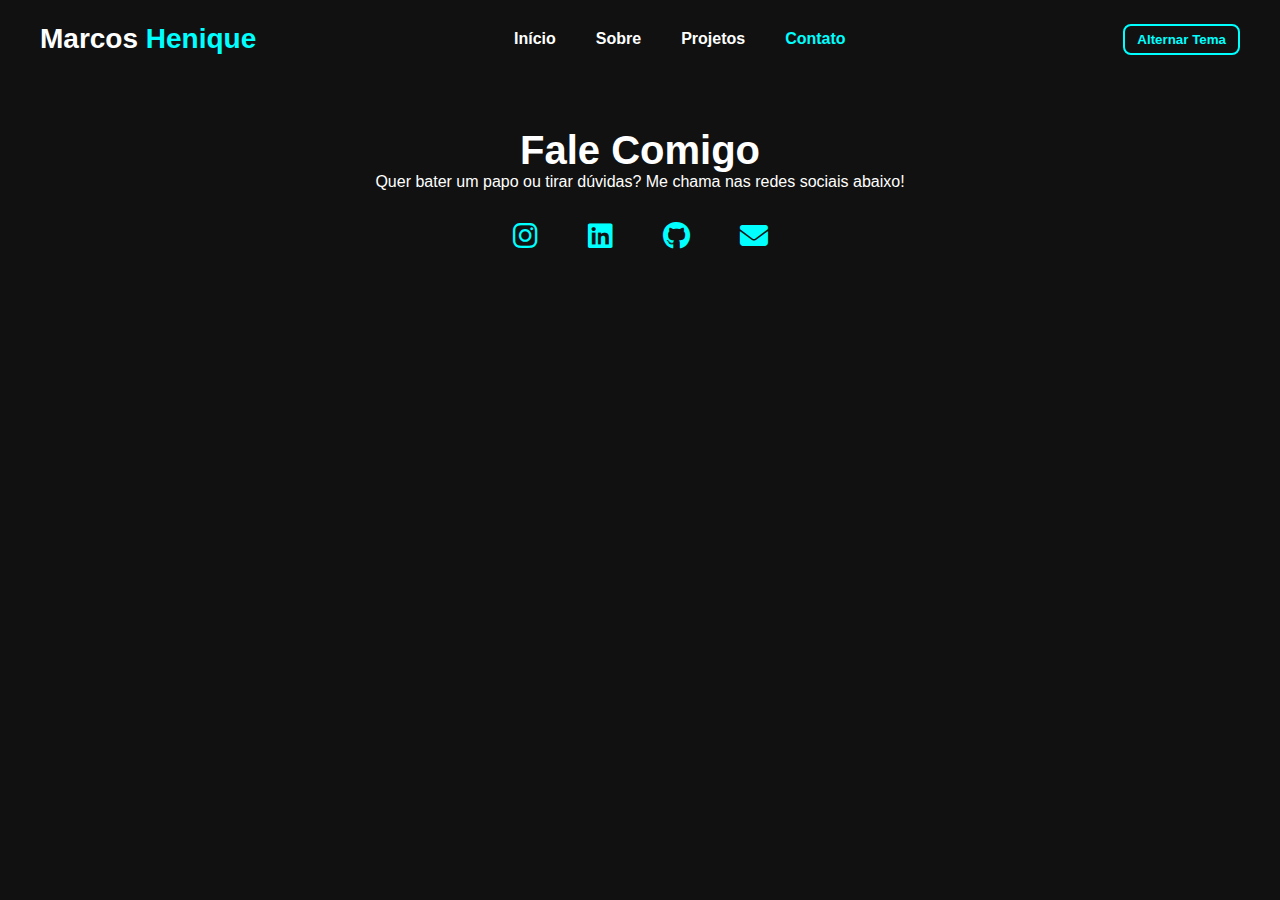
<file: contato.html>
<!DOCTYPE html>
<html lang="pt-br">
<head>
  <meta charset="UTF-8" />
  <meta name="viewport" content="width=device-width, initial-scale=1.0" />
  <title>Contato - Marcos Henrique</title>
  <!-- Font Awesome para ícones -->
<link rel="stylesheet" href="https://cdnjs.cloudflare.com/ajax/libs/font-awesome/6.5.0/css/all.min.css">

  <link rel="stylesheet" href="style.css" />
</head>
<body>
  <header>
    <h1>Marcos <span>Henique</span></h1>
    <nav>
      <a href="index.html">Início</a>
      <a href="sobre.html">Sobre</a>
      <a href="projetos.html">Projetos</a>
      <a href="contato.html" class="ativo">Contato</a>
    </nav>
    <button class="theme-toggle" onclick="document.body.classList.toggle('light-mode')">
      Alternar Tema
    </button>
  </header>
  <main class="fade-in">
    <h2>Fale Comigo</h2>
    <p>Quer bater um papo ou tirar dúvidas? Me chama nas redes sociais abaixo!</p>
    <section class="redes">
      <div class="icones-redes">
        <a href="https://www.instagram.com/elmarcoshenrique" target="_blank"><i class="fab fa-instagram"></i></a>
        <a href="https://www.linkedin.com/in/marcos-henrique-338554238?utm_source=share&utm_campaign=share_via&utm_content=profile&utm_medium=ios_app " target="_blank"><i class="fab fa-linkedin"></i></a>
        <a href="https://github.com/MarcowDev" target="_blank"><i class="fab fa-github"></i></a>
        <a href="mailto:hanry.marcos018@gmail.com" target="_blank"><i class="fas fa-envelope"></i></a>
      </div>
    </section>
  </main>
</body>
</html>
</file>
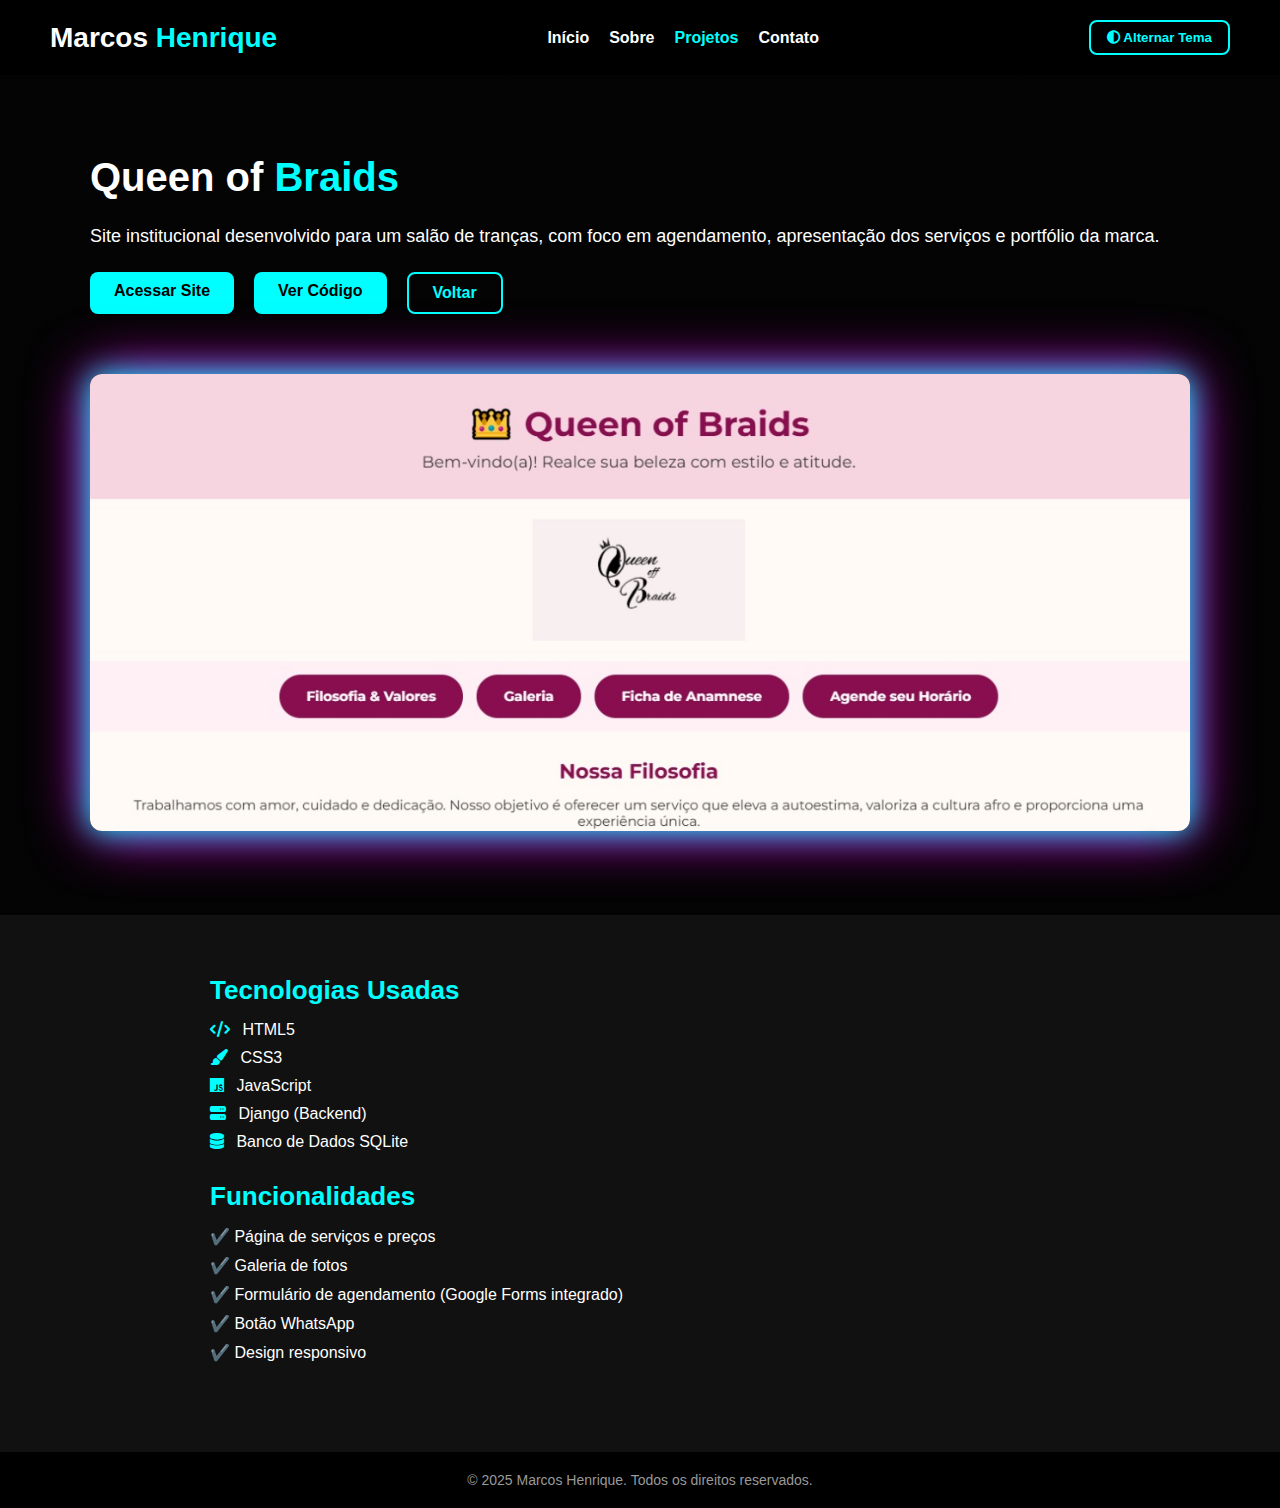
<file: projeto-queen-of-braids.html>
<!DOCTYPE html>
<html lang="pt-br">
<head>
  <meta charset="UTF-8" />
  <meta name="viewport" content="width=device-width, initial-scale=1.0" />
  <title>Queen of Braids - Projeto | Marcos Henrique</title>
  <link rel="stylesheet" href="https://cdnjs.cloudflare.com/ajax/libs/font-awesome/6.5.0/css/all.min.css" />
  <link rel="stylesheet" href="css/style-projeto-individual.css" />
</head>
<body>

  <!-- HEADER -->
  <header>
    <h1>Marcos <span>Henrique</span></h1>
    <nav>
      <a href="index.html">Início</a>
      <a href="sobre.html">Sobre</a>
      <a href="projetos.html" class="ativo">Projetos</a>
      <a href="contato.html">Contato</a>
    </nav>
    <button class="theme-toggle" onclick="document.body.classList.toggle('light-mode')">
      <i class="fas fa-adjust"></i> Alternar Tema
    </button>
  </header>

  <!-- HERO -->
  <section class="project-hero">
    <div class="content">
      <div class="text">
        <h2>Queen of <span>Braids</span></h2>
        <p>Site institucional desenvolvido para um salão de tranças, com foco em agendamento, apresentação dos serviços e portfólio da marca.</p>
        <div class="buttons">
          <a href="https://queen-of-braids.netlify.app/ " target="_blank" class="btn">Acessar Site</a>
          <a href="https://github.com/marcowdev/Queen_of_braids" target="_blank" class="btn">Ver Código</a>
          <a href="projetos.html" class="btn voltar">Voltar</a>
        </div>
      </div>
      <div class="image">
        <img src="imagens/queen_of_braids.jpg" alt="Queen of Braids">
      </div>
    </div>
  </section>

  <!-- DETALHES -->
  <section class="details">
    <h3>Tecnologias Usadas</h3>
    <ul>
      <li><i class="fas fa-code"></i> HTML5</li>
      <li><i class="fas fa-paint-brush"></i> CSS3</li>
      <li><i class="fab fa-js"></i> JavaScript</li>
      <li><i class="fas fa-server"></i> Django (Backend)</li>
      <li><i class="fas fa-database"></i> Banco de Dados SQLite</li>
    </ul>

    <h3>Funcionalidades</h3>
    <ul>
      <li>✔️ Página de serviços e preços</li>
      <li>✔️ Galeria de fotos</li>
      <li>✔️ Formulário de agendamento (Google Forms integrado)</li>
      <li>✔️ Botão WhatsApp</li>
      <li>✔️ Design responsivo</li>
    </ul>
  </section>

  <!-- FOOTER -->
  <footer>
    <p>&copy; 2025 Marcos Henrique. Todos os direitos reservados.</p>
  </footer>

</body>
</html>
</file>
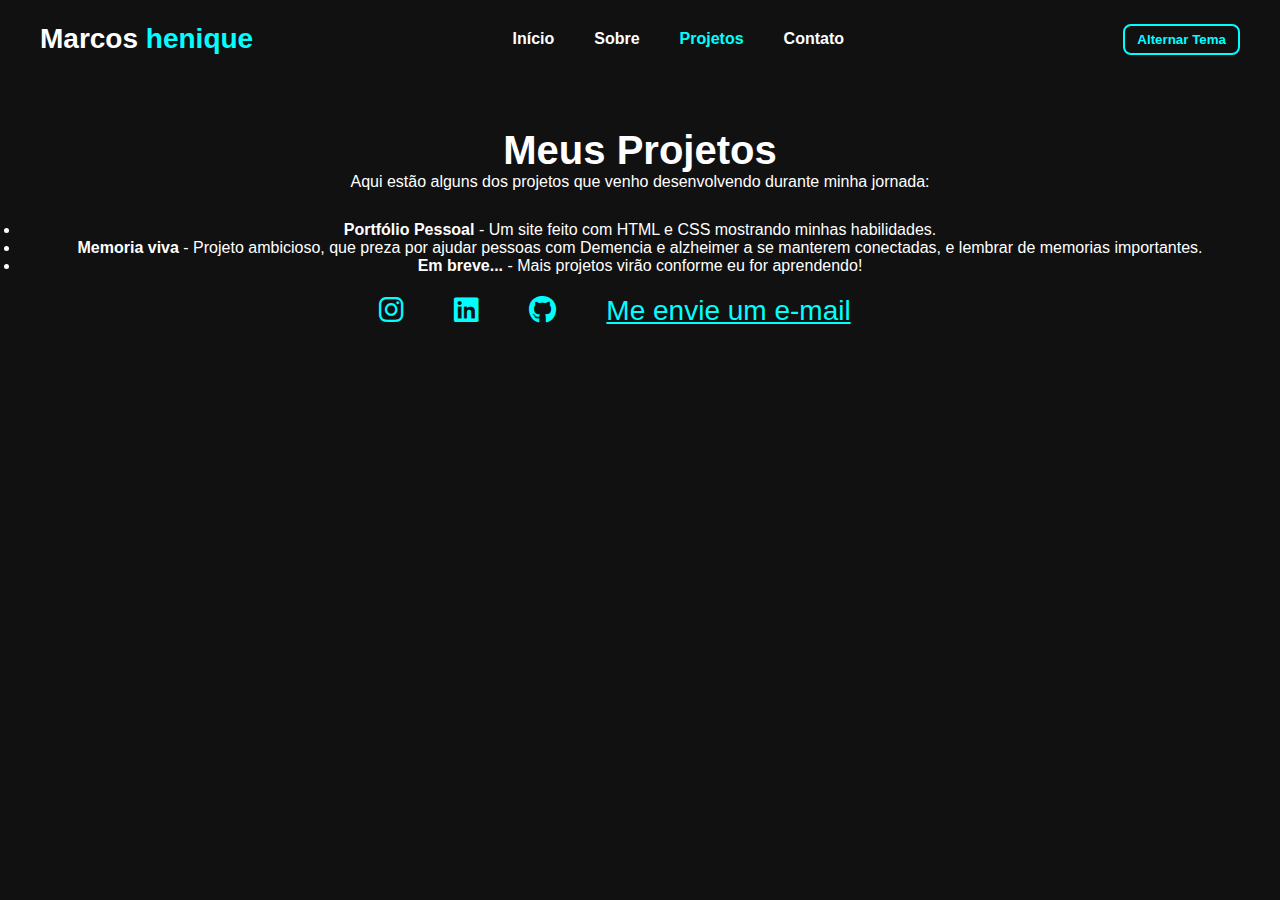
<file: projetos.html>
<!DOCTYPE html>
<html lang="pt-br">
<head>
  <meta charset="UTF-8" />
  <meta name="viewport" content="width=device-width, initial-scale=1.0" />
  <title>Projetos - Marocos Henrique</title>
  <!-- Font Awesome para ícones -->
<link rel="stylesheet" href="https://cdnjs.cloudflare.com/ajax/libs/font-awesome/6.5.0/css/all.min.css">

  <link rel="stylesheet" href="style.css" />
</head>
<body>
  <header>
    <h1>Marcos <span>henique</span></h1>
    <nav>
      <a href="index.html">Início</a>
      <a href="sobre.html">Sobre</a>
      <a href="projetos.html" class="ativo">Projetos</a>
      <a href="contato.html">Contato</a>
    </nav>
    <button class="theme-toggle" onclick="document.body.classList.toggle('light-mode')">
      Alternar Tema
    </button>
  </header>
  <main class="fade-in">
    <h2>Meus Projetos</h2>
    <p>Aqui estão alguns dos projetos que venho desenvolvendo durante minha jornada:</p>
    <ul>
      <li><strong>Portfólio Pessoal</strong> - Um site feito com HTML e CSS mostrando minhas habilidades.</li>
      <li><strong>Memoria viva</strong> - Projeto ambicioso, que preza por ajudar pessoas com Demencia e alzheimer a se manterem conectadas, e lembrar de memorias importantes.</li>
      <li><strong>Em breve...</strong> - Mais projetos virão conforme eu for aprendendo!</li>
    </ul>
    <section class="redes">
      <div class="icones-redes">
        <a href="https://www.instagram.com/elmarcoshenrique" target="_blank"><i class="fab fa-instagram"></i></a>
        <a href="https://www.linkedin.com/in/marcos-henrique-338554238?utm_source=share&utm_campaign=share_via&utm_content=profile&utm_medium=ios_app " target="_blank"><i class="fab fa-linkedin"></i></a>
        <a href="https://github.com/MarcowDev" target="_blank"><i class="fab fa-github"></i></a>
        <a href="malito:hanry.marcos018@gmail.com">Me envie um e-mail<a>
      </div>
    </section>
  </main>
</body>
</html>
</file>
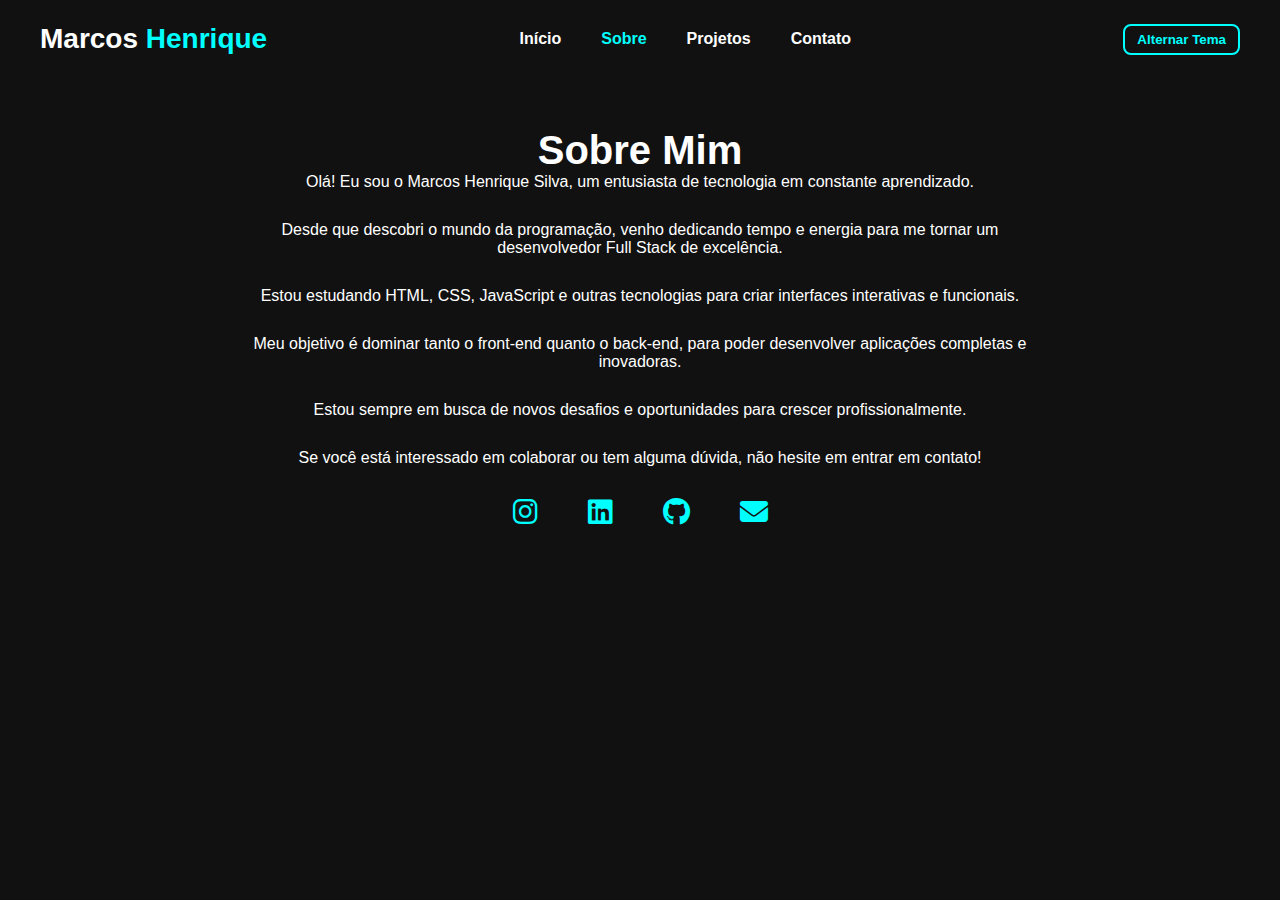
<file: sobre.html>
<!DOCTYPE html>
<html lang="pt-br">
<head>
  <meta charset="UTF-8" />
  <meta name="viewport" content="width=device-width, initial-scale=1.0" />
  <title>Sobre - Marcos Henrique</title>
  <!-- Font Awesome para ícones -->
<link rel="stylesheet" href="https://cdnjs.cloudflare.com/ajax/libs/font-awesome/6.5.0/css/all.min.css">

  <link rel="stylesheet" href="style.css" />
</head>
<body>
  <header>
    <h1>Marcos <span>Henrique</span></h1>
    <nav>
      <a href="index.html">Início</a>
      <a href="sobre.html" class="ativo">Sobre</a>
      <a href="projetos.html">Projetos</a>
      <a href="contato.html">Contato</a>
    </nav>
    <button class="theme-toggle" onclick="document.body.classList.toggle('light-mode')">
        Alternar Tema
      </button>

  </header>
  <main class="fade-in">
    <h2>Sobre Mim</h2>

    <p>Olá! Eu sou o Marcos Henrique Silva, um entusiasta de tecnologia em constante aprendizado.</p>
    <p>Desde que descobri o mundo da programação, venho dedicando tempo e energia para me tornar um desenvolvedor Full Stack de excelência.</p>
    <p>Estou estudando HTML, CSS, JavaScript e outras tecnologias para criar interfaces interativas e funcionais.</p>
    <p>Meu objetivo é dominar tanto o front-end quanto o back-end, para poder desenvolver aplicações completas e inovadoras.</p>
    <p>Estou sempre em busca de novos desafios e oportunidades para crescer profissionalmente.</p>
    <p>Se você está interessado em colaborar ou tem alguma dúvida, não hesite em entrar em contato!</p>
    <section class="redes">
       
        <div class="icones-redes">
          <a href="https://www.instagram.com/elmarcoshenrique" target="_blank"><i class="fab fa-instagram"></i></a>
          <a href="https://www.linkedin.com/in/marcos-henrique-338554238?utm_source=share&utm_campaign=share_via&utm_content=profile&utm_medium=ios_app " target="_blank"><i class="fab fa-linkedin"></i></a>
          <a href="https://github.com/MarcowDev" target="_blank"><i class="fab fa-github"></i></a>
          <a href="hanry.marcos018@gmail.com" target="_blank"><i class="fas fa-envelope"></i></a>
        </div>
      </section>
  </main>
</body>
</html>
</file>
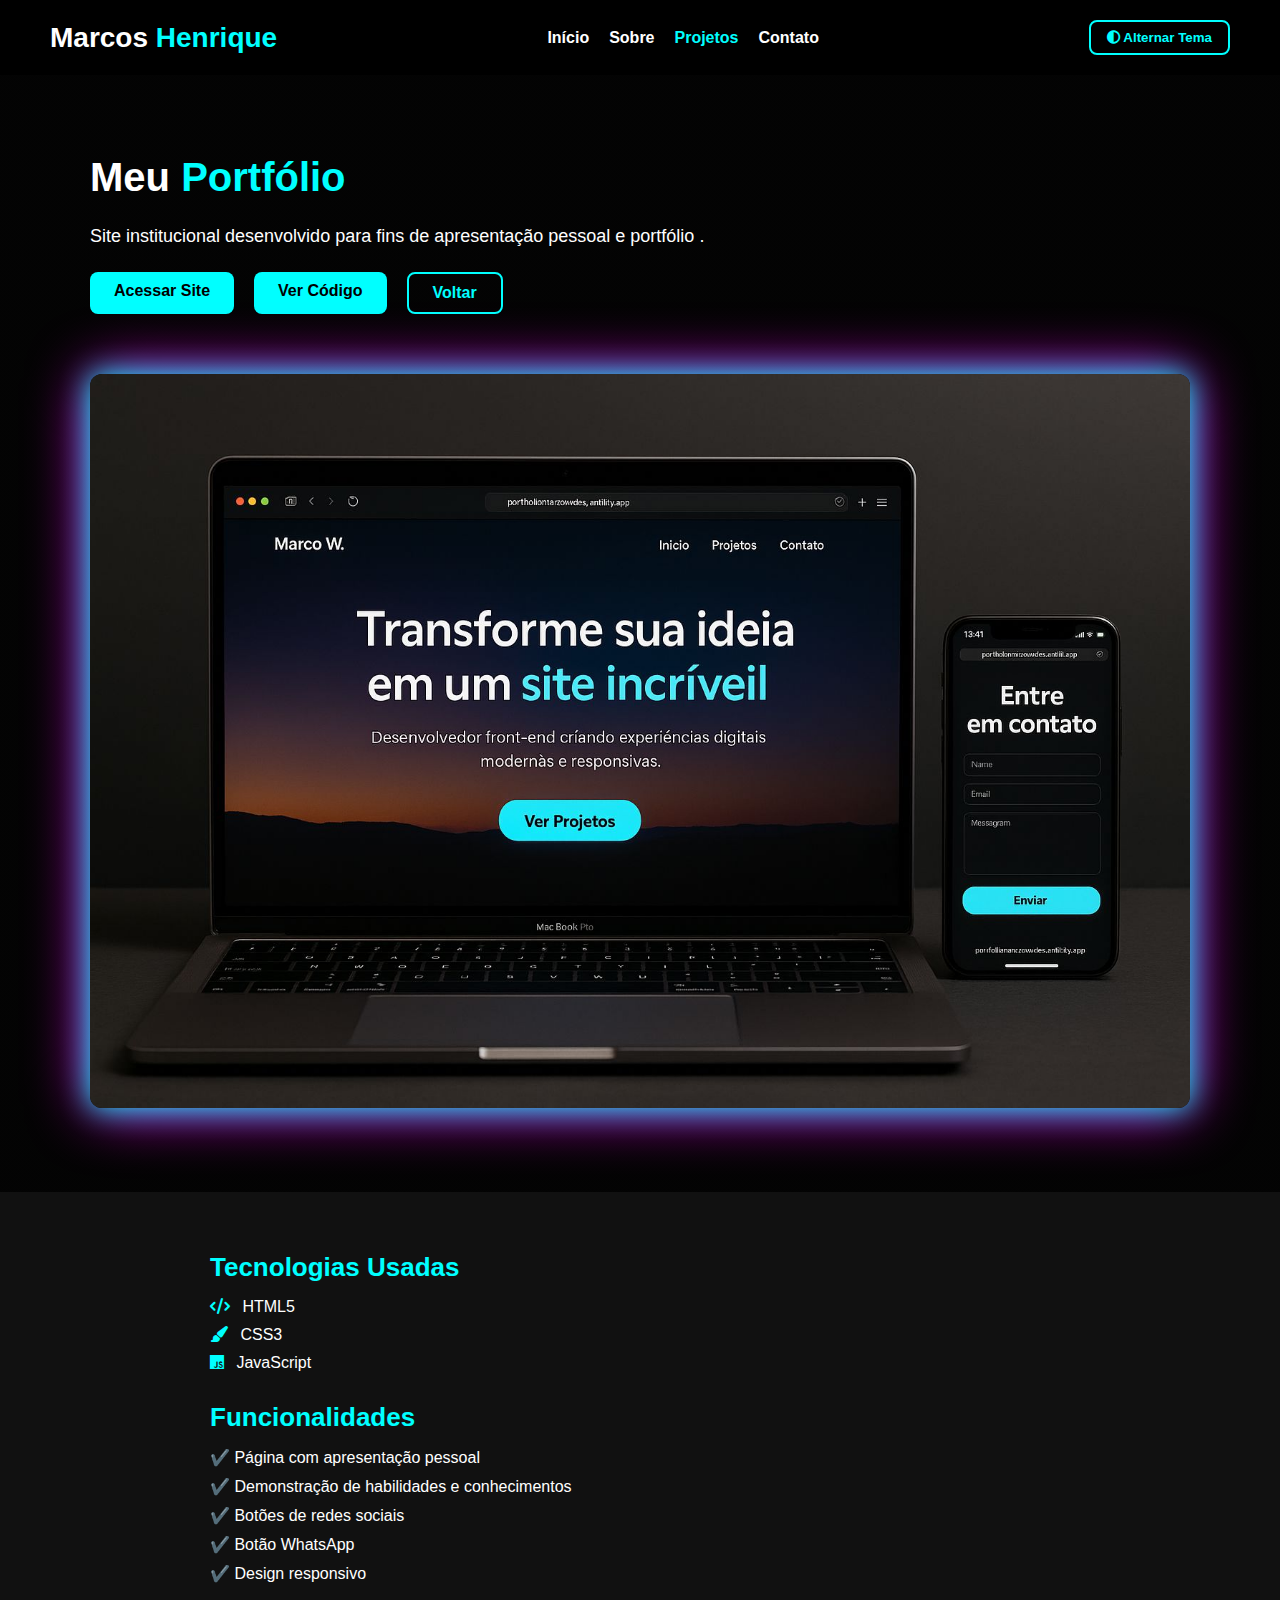
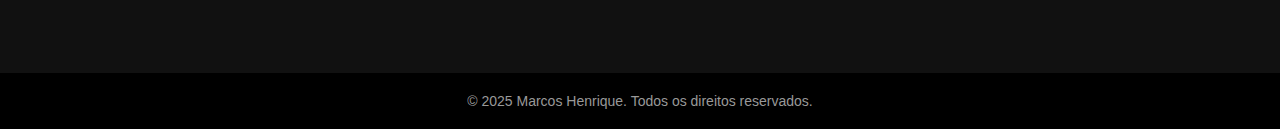
<file: projetos/projeto-meu-portfolio.html>
<!DOCTYPE html>
<html lang="pt-br">
<head>
  <meta charset="UTF-8" />
  <meta name="viewport" content="width=device-width, initial-scale=1.0" />
  <title>Queen of Braids - Projeto | Marcos Henrique</title>
  <link rel="stylesheet" href="https://cdnjs.cloudflare.com/ajax/libs/font-awesome/6.5.0/css/all.min.css" />
   <link rel="stylesheet" href="../css/style-projeto-individual.css"/>
</head>
<body>

  <!-- HEADER -->
  <header>
    <h1>Marcos <span>Henrique</span></h1>
    <nav>
      <a href="index.html">Início</a>
      <a href="sobre.html">Sobre</a>
      <a href="projetos.html" class="ativo">Projetos</a>
      <a href="contato.html">Contato</a>
    </nav>
    <button class="theme-toggle" onclick="document.body.classList.toggle('light-mode')">
      <i class="fas fa-adjust"></i> Alternar Tema
    </button>
  </header>

  <!-- HERO -->
  <section class="project-hero">
    <div class="content">
      <div class="text">
        <h2>Meu <span>Portfólio</span></h2>
        <p>Site institucional desenvolvido para fins de apresentação pessoal e portfólio .</p>
        <div class="buttons">
          <a href="https://portfoliomarcowdev.netlify.app " target="_blank" class="btn">Acessar Site</a>
          <a href="https://github.com/marcowdev/Portfolio" target="_blank" class="btn">Ver Código</a>
          <a href="../projetos.html" class="btn voltar">Voltar</a>
        </div>
      </div>
      <div class="image">
        <img src="../imagens/meu-portfolio.jpg" alt="Queen of Braids">
      </div>
    </div>
  </section>

  <!-- DETALHES -->
  <section class="details">
    <h3>Tecnologias Usadas</h3>
    <ul>
      <li><i class="fas fa-code"></i> HTML5</li>
      <li><i class="fas fa-paint-brush"></i> CSS3</li>
      <li><i class="fab fa-js"></i> JavaScript</li>
    </ul>

    <h3>Funcionalidades</h3>
    <ul>
      <li>✔️ Página com apresentação pessoal</li>
      <li>✔️ Demonstração de habilidades e conhecimentos</li>
      <li>✔️ Botões de redes sociais</li>
      <li>✔️ Botão WhatsApp</li>
      <li>✔️ Design responsivo</li>
    </ul>
  </section>

  <!-- FOOTER -->
  <footer>
    <p>&copy; 2025 Marcos Henrique. Todos os direitos reservados.</p>
  </footer>

</body>
</html>
</file>
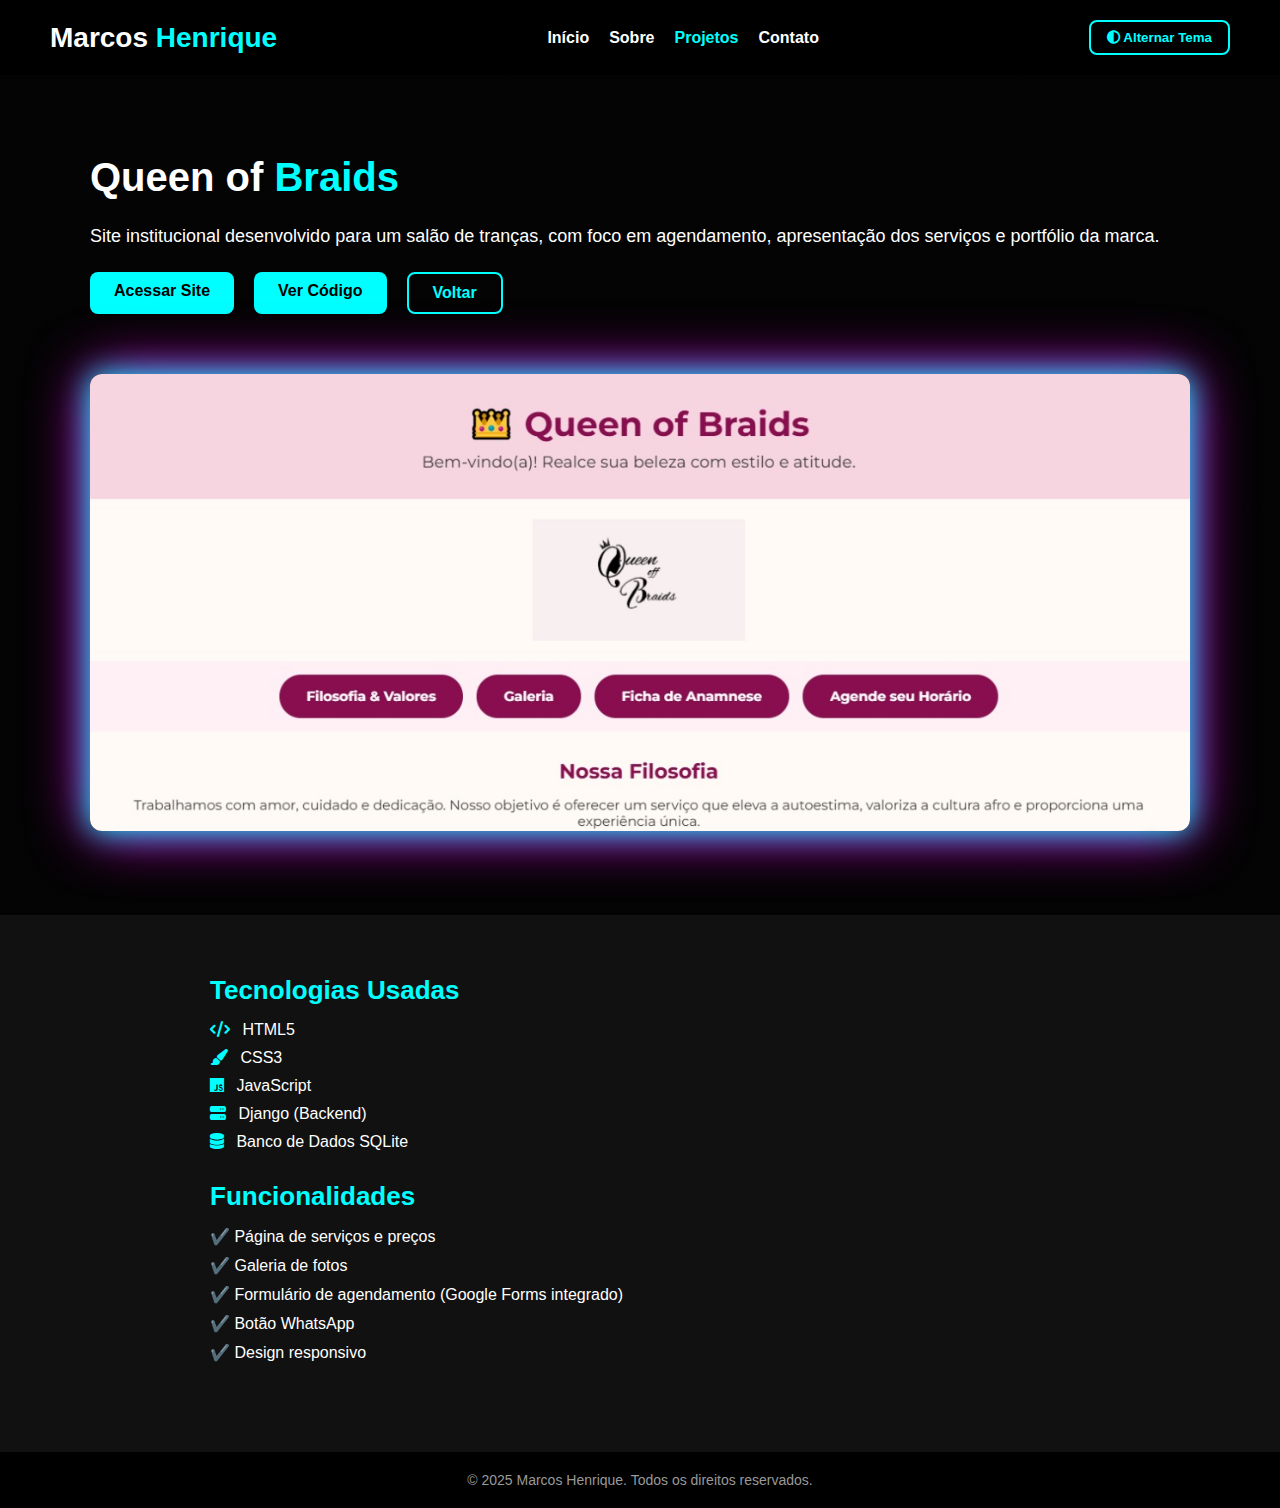
<file: projetos/projeto-queen-of-braids.html>
<!DOCTYPE html>
<html lang="pt-br">
<head>
  <meta charset="UTF-8" />
  <meta name="viewport" content="width=device-width, initial-scale=1.0" />
  <title>Queen of Braids - Projeto | Marcos Henrique</title>
  <link rel="stylesheet" href="https://cdnjs.cloudflare.com/ajax/libs/font-awesome/6.5.0/css/all.min.css" />
  <link rel="stylesheet" href="../css/style-projeto-individual.css"/>
</head>
<body>

  <!-- HEADER -->
  <header>
    <h1>Marcos <span>Henrique</span></h1>
    <nav>
      <a href="index.html">Início</a>
      <a href="sobre.html">Sobre</a>
      <a href="projetos.html" class="ativo">Projetos</a>
      <a href="contato.html">Contato</a>
    </nav>
    <button class="theme-toggle" onclick="document.body.classList.toggle('light-mode')">
      <i class="fas fa-adjust"></i> Alternar Tema
    </button>
  </header>

  <!-- HERO -->
  <section class="project-hero">
    <div class="content">
      <div class="text">
        <h2>Queen of <span>Braids</span></h2>
        <p>Site institucional desenvolvido para um salão de tranças, com foco em agendamento, apresentação dos serviços e portfólio da marca.</p>
        <div class="buttons">
          <a href="https://queen-of-braids.netlify.app/ " target="_blank" class="btn">Acessar Site</a>
          <a href="https://github.com/marcowdev/Queen_of_braids" target="_blank" class="btn">Ver Código</a>
          <a href="../projetos.html" class="btn voltar">Voltar</a>
        </div>
      </div>
      <div class="image">
        <img src="../imagens/queen_of_braids.jpg" alt="Queen of Braids">
      </div>
    </div>
  </section>

  <!-- DETALHES -->
  <section class="details">
    <h3>Tecnologias Usadas</h3>
    <ul>
      <li><i class="fas fa-code"></i> HTML5</li>
      <li><i class="fas fa-paint-brush"></i> CSS3</li>
      <li><i class="fab fa-js"></i> JavaScript</li>
      <li><i class="fas fa-server"></i> Django (Backend)</li>
      <li><i class="fas fa-database"></i> Banco de Dados SQLite</li>
    </ul>

    <h3>Funcionalidades</h3>
    <ul>
      <li>✔️ Página de serviços e preços</li>
      <li>✔️ Galeria de fotos</li>
      <li>✔️ Formulário de agendamento (Google Forms integrado)</li>
      <li>✔️ Botão WhatsApp</li>
      <li>✔️ Design responsivo</li>
    </ul>
  </section>

  <!-- FOOTER -->
  <footer>
    <p>&copy; 2025 Marcos Henrique. Todos os direitos reservados.</p>
  </footer>

</body>
</html>
</file>
<file: style.css>
* {
  margin: 0;
  padding: 0;
  box-sizing: border-box;
}

body {
  background-color: #111;
  color: white;
  font-family: 'Montserrat', sans-serif;
  text-align: center;
}

header {
  display: flex;
  justify-content: space-between;
  padding: 20px 50px;
  align-items: center;
  background-color: #000;
  flex-wrap: wrap;
}

header h1 {
  font-size: 28px;
  color: white;
}

header h1 span {
  color: #00ffff;
}

nav a {
  margin: 10px;
  text-decoration: none;
  color: white;
  font-weight: bold;
  transition: color 0.3s;
}

nav a:hover,
nav a.ativo {
  color: #00ffff;
}

main {
  padding: 50px 20px;
}

.avatar {
  width: 250px;
  border-radius: 50%;
  box-shadow: 0 0 30px #00ffff;
  margin-bottom: 20px;
  transition: transform 0.4s ease;
}

.avatar:hover {
  transform: scale(1.05);
}

h2 {
  font-size: 40px;
  animation: slideDown 1s ease;
}

h3 {
  font-size: 24px;
  font-weight: 700;
  animation: slideDown 1.3s ease;
}

h2 span, h3 span {
  color: #00ffff;
}

p {
  max-width: 800px;
  margin: 0 auto 30px auto;
  font-size: 16px;
  animation: fadeIn 2s ease;
}

.redes a {
  margin: 0 10px;
  font-size: 24px;
  color: white;
  transition: transform 0.3s, color 0.3s;
}

.redes a:hover {
  transform: scale(1.2);
  color: #00ffff;
}

/* Animações */
@keyframes slideDown {
  from { transform: translateY(-30px); opacity: 0; }
  to { transform: translateY(0); opacity: 1; }
}

@keyframes fadeIn {
  from { opacity: 0; }
  to { opacity: 1; }
}

.fade-in {
  animation: fadeIn 1s ease;
}

/* Responsivo */
@media (max-width: 768px) {
  header {
    flex-direction: column;
    text-align: center;
  }

  .avatar {
    width: 180px;
  }

  h2 {
    font-size: 32px;
  }

  h3 {
    font-size: 20px;
  }

  p {
    font-size: 14px;
    padding: 0 10px;
  }
}
/* Botão animado */
button {
  background-color: #00ffff;
  color: #000;
  padding: 10px 20px;
  border: none;
  border-radius: 12px;
  font-weight: bold;
  cursor: pointer;
  transition: background-color 0.3s, transform 0.3s;
}

button:hover {
  background-color: #00cccc;
  transform: scale(1.05);
}

/* Tema Claro/Escuro */
body.light-mode {
  background-color: #f4f4f4;
  color: #111;
}

body.light-mode header {
  background-color: #fff;
  color: #000;
}

body.light-mode nav a {
  color: #111;
}

body.light-mode nav a:hover,
body.light-mode nav a.ativo {
  color: #00aaaa;
}

body.light-mode h2 span,
body.light-mode h3 span {
  color: #00aaaa;
}

body.light-mode .avatar {
  box-shadow: 0 0 20px #00aaaa;
}

.theme-toggle {
  margin-left: 20px;
  background: none;
  border: 2px solid #00ffff;
  color: #00ffff;
  padding: 6px 12px;
  border-radius: 8px;
  font-weight: bold;
  transition: 0.3s;
}

.theme-toggle:hover {
  background-color: #00ffff;
  color: #000;
}


header {
  display: flex;
  justify-content: space-between;
  align-items: center;
  padding: 20px 40px;
  background-color: #111;
  position: relative;
  flex-wrap: wrap;
}

header h1 {
  font-size: 28px;
}

nav {
  display: flex;
  gap: 20px;
  flex-wrap: wrap;
}

nav a {
  text-decoration: none;
  color: #fff;
  font-weight: bold;
  transition: color 0.3s;
}

nav a:hover {
  color: #00ffff;
}

.icones-redes {
  display: flex;
  justify-content: center;
  gap: 30px;
  margin-top: 20px;
}

.icones-redes a {
  font-size: 28px;
  color: #00ffff;
  transition: transform 0.3s, color 0.3s;
}

.icones-redes a:hover {
  transform: scale(1.2);
  color: #ffffff;
}
</file>
<file: css/style-projeto-individual.css>
/* RESET */
* {
  margin: 0;
  padding: 0;
  box-sizing: border-box;
}

/* BODY */
body {
  background-color: #111;
  color: white;
  font-family: 'Montserrat', sans-serif;
}

/* HEADER */
header {
  display: flex;
  justify-content: space-between;
  align-items: center;
  padding: 20px 50px;
  background-color: #000;
  flex-wrap: wrap;
  gap: 20px;
}

header h1 {
  font-size: 28px;
  color: white;
}

header h1 span {
  color: #00ffff;
}

nav {
  display: flex;
  gap: 20px;
  flex-wrap: wrap;
}

nav a {
  text-decoration: none;
  color: white;
  font-weight: bold;
  transition: 0.3s;
}

nav a:hover,
nav a.ativo {
  color: #00ffff;
}

/* BOTÃO ALTERAR TEMA */
.theme-toggle {
  background: none;
  border: 2px solid #00ffff;
  color: #00ffff;
  padding: 8px 16px;
  border-radius: 8px;
  cursor: pointer;
  font-weight: bold;
  transition: 0.3s;
}

.theme-toggle:hover {
  background-color: #00ffff;
  color: #000;
}

/* HERO */
.project-hero {
  background: linear-gradient(rgba(0,0,0,0.8), rgba(0,0,0,0.8)),
    url('https://images.unsplash.com/photo-1531497865147-5349f1f90b0e?fit=crop&w=1350')
    center/cover no-repeat;
  padding: 80px 20px;
}

.project-hero .content {
  max-width: 1100px;
  margin: 0 auto;
  display: flex;
  align-items: center;
  gap: 60px;
  flex-wrap: wrap;
}

.project-hero .text {
  flex: 1 1 500px;
}

.project-hero h2 {
  font-size: 40px;
  margin-bottom: 20px;
}

.project-hero h2 span {
  color: #00ffff;
}

.project-hero p {
  font-size: 18px;
  line-height: 1.8;
  margin-bottom: 20px;
}

.project-hero .image img {
  width: 100%;
  border-radius: 12px;
  box-shadow: 0 0 30px #00ffff, 0 0 60px #ff00ff;
}

/* BUTTONS */
.buttons {
  display: flex;
  gap: 20px;
  flex-wrap: wrap;
}

.btn {
  background-color: #00ffff;
  color: #000;
  padding: 10px 24px;
  border-radius: 8px;
  text-decoration: none;
  font-weight: bold;
  transition: 0.3s;
}

.btn:hover {
  background-color: #00cccc;
}

.voltar {
  background-color: transparent;
  border: 2px solid #00ffff;
  color: #00ffff;
}

.voltar:hover {
  background-color: #00ffff;
  color: #000;
}

/* DETALHES */
.details {
  padding: 60px 20px;
  max-width: 900px;
  margin: 0 auto;
}

.details h3 {
  font-size: 26px;
  color: #00ffff;
  margin-bottom: 15px;
}

.details ul {
  margin-bottom: 30px;
}

.details li {
  margin-bottom: 10px;
  list-style: none;
  font-size: 16px;
}

.details li i {
  color: #00ffff;
  margin-right: 8px;
}

/* FOOTER */
footer {
  background-color: #000;
  padding: 20px;
  text-align: center;
}

footer p {
  color: #999;
  font-size: 14px;
}

/* RESPONSIVO */
@media (max-width: 900px) {
  .project-hero .content {
    flex-direction: column;
    text-align: center;
  }
}
</file>
